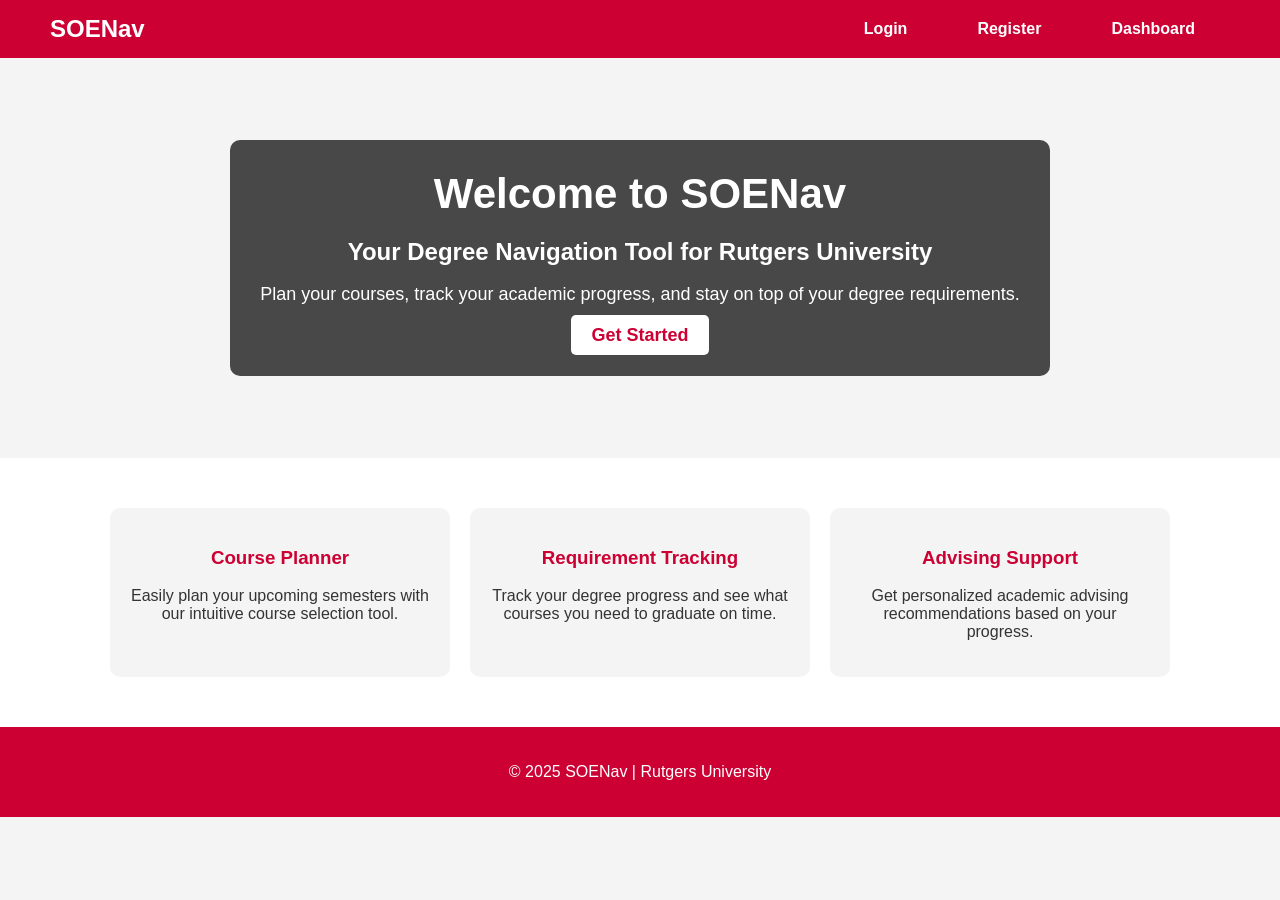
<file: Project/index.html>
<!DOCTYPE html>
<html lang="en">
<head>
    <meta charset="UTF-8">
    <meta name="viewport" content="width=device-width, initial-scale=1.0">
    <title>SOENav - Rutgers University</title>
    <link rel="stylesheet" href="styles.css">
</head>
<body>
    <header>
        <div class="navbar">
            <div class="logo">SOENav</div>
            <nav>
                <ul>
                    <li><a href="Login/login.html">Login</a></li>
                    <li><a href="Register/register.html">Register</a></li>
                    <li><a href="Home/home.html">Dashboard</a></li>
                </ul>
            </nav>
        </div>
    </header>

    <section class="hero">
        <div class="hero-content">
            <h1>Welcome to SOENav</h1>
            <h2>Your Degree Navigation Tool for Rutgers University</h2>
            <p>Plan your courses, track your academic progress, and stay on top of your degree requirements.</p>
            <a href="Login/login.html" class="btn">Get Started</a>
        </div>
    </section>

    <section class="features">
        <div class="feature-box">
            <h3>Course Planner</h3>
            <p>Easily plan your upcoming semesters with our intuitive course selection tool.</p>
        </div>
        <div class="feature-box">
            <h3>Requirement Tracking</h3>
            <p>Track your degree progress and see what courses you need to graduate on time.</p>
        </div>
        <div class="feature-box">
            <h3>Advising Support</h3>
            <p>Get personalized academic advising recommendations based on your progress.</p>
        </div>
    </section>

    <footer>
        <p>&copy; 2025 SOENav | Rutgers University</p>
    </footer>
</body>
</html>
</file>
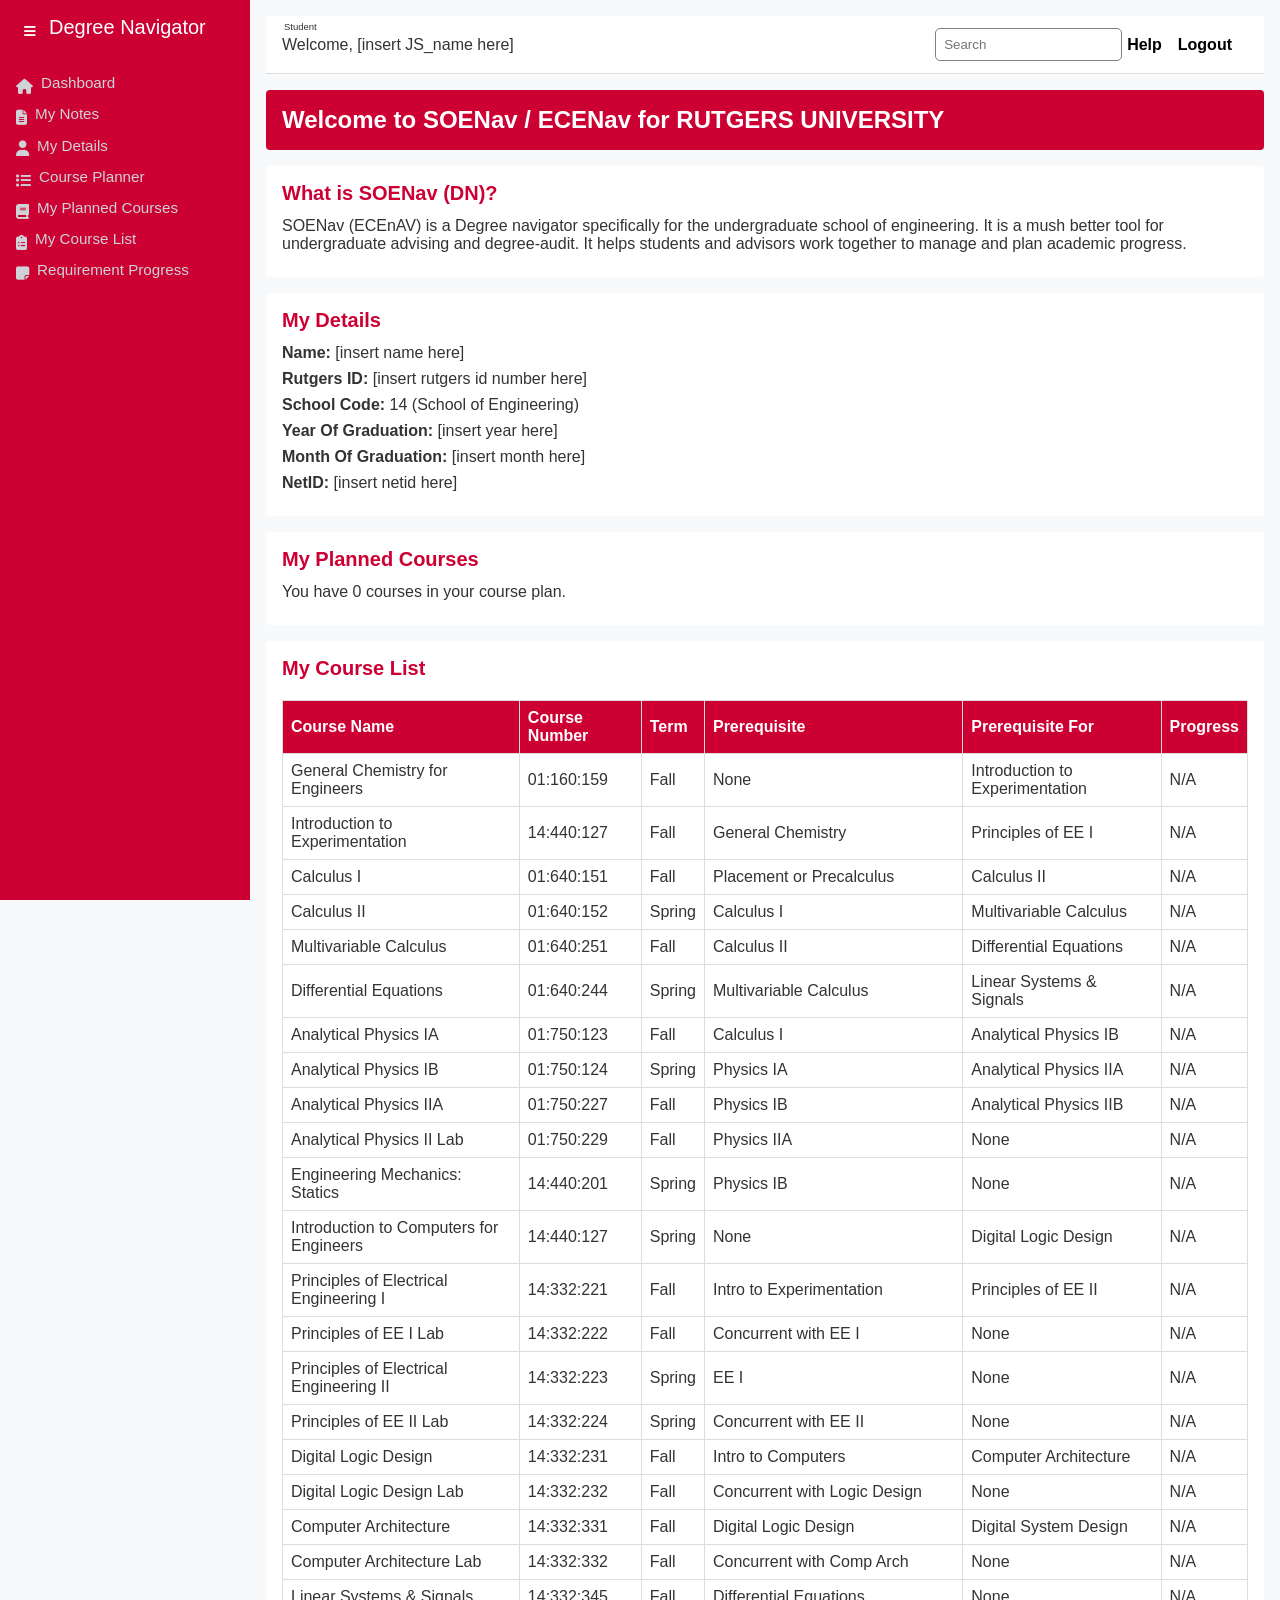
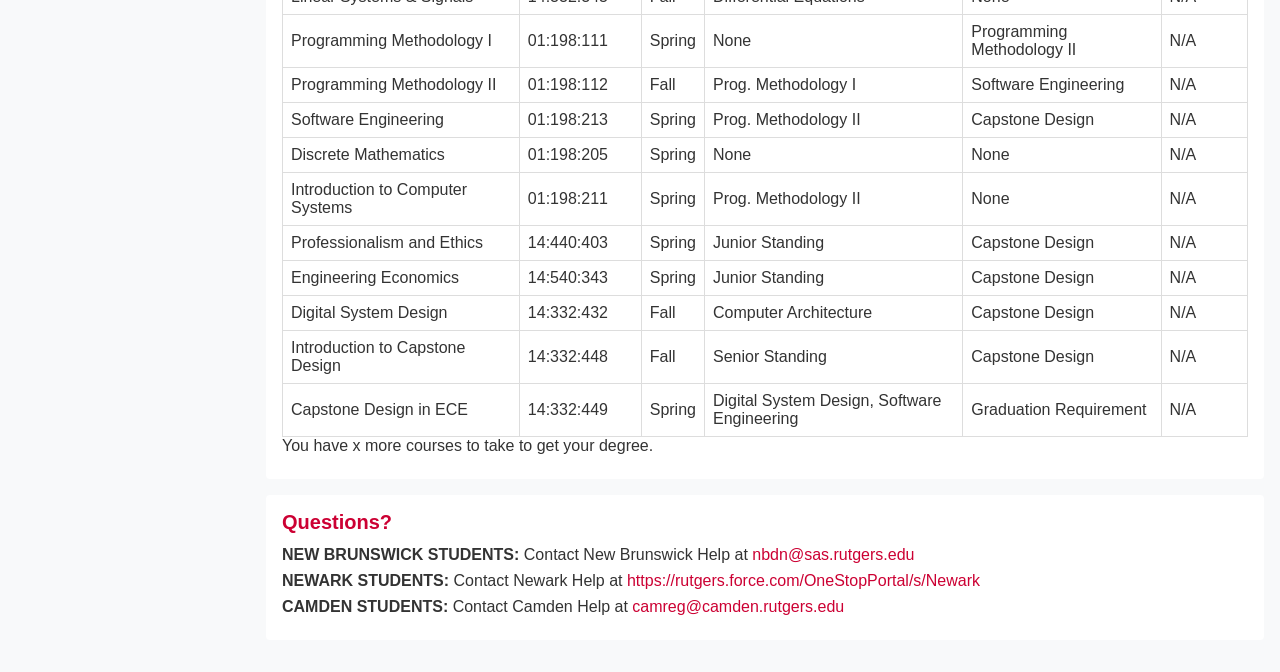
<file: Project/Home/home.html>
<!DOCTYPE html>
<html lang="en">
<head>
  <meta charset="UTF-8" />
  <title>SOENav</title>
  <!-- Font Awesome Library -->
  <link rel="stylesheet" href="https://cdnjs.cloudflare.com/ajax/libs/font-awesome/6.7.2/css/all.min.css" 
  integrity="sha512-Evv84Mr4kqVGRNSgIGL/F/aIDqQb7xQ2vcrdIwxfjThSH8CSR7PBEakCr51Ck+w+/U6swU2Im1vVX0SVk9ABhg==" 
  crossorigin="anonymous" referrerpolicy="no-referrer" />
    <link rel="stylesheet" href="home.css"><!--copy  the  style code to the home.css-->
  <style>
    /* Basic resets */
   
  </style>
</head>
<body>
  <!-- Toggle button -->
  <button class="toggle-btn" onclick="toggleSidebar()">
    <i class="fas fa-bars"></i>
  </button>

  <!-- Sidebar -->
  <div class="sidebar" id="sidebar">
    <a href="#" class="sidebar-brand">
      <i class="fas fa-graduation-cap"></i>
      <span>Degree Navigator</span>
    </a>
    <a href="#" class="nav-link"><i class="fas fa-home"></i> <span>Dashboard</span></a>
    <a href="#notes" class="nav-link"><i class="fas fa-file-alt"></i> <span>My Notes</span></a>
    <a href="#details" class="nav-link"><i class="fas fa-user"></i> <span>My Details</span></a>
    <a href="CoursePlanner/courseplanner.html" class="nav-link"><i class="fas fa-list"></i> <span>Course Planner</span></a>
    <a href="#plcourses" class="nav-link"><i class="fas fa-book"></i> <span>My Planned Courses</span></a>
    <a href="#courseList" class="nav-link"><i class="fas fa-clipboard-list"></i> <span>My Course List</span></a>
    <a href="#progress" class="nav-link"><i class="fas fa-sticky-note"></i> <span>Requirement Progress</span></a>
    <!-- Add more sidebar links as needed -->
  </div>

  <!-- Main content -->
  <div class="main-content" id="mainContent">
    <!-- Top navbar -->
    <div class="top-navbar">
      <div class="navbar-left">
        <span id="user_role" style="font-size: 9.5px;">Student</span>
        <p>Welcome, <span class="user-name">[insert JS_name here] </span> </p>
      </div>
      <div class="navbar-right">
        <input id="searchBttn" type="text" placeholder="Search">
        <span id="getHelp">Help</span>
        <span id="logout">Logout</span>
      </div>
    </div>

    <!-- Degree Navigator Header -->
    <div class="dn-header">
      <h1>Welcome to SOENav / ECENav for RUTGERS UNIVERSITY</h1>
    </div>

    <!-- Degree Navigator Content Section -->
    <div class="dn-section">
      <h2>What is SOENav (DN)?</h2>
      <p>
        SOENav (ECEnAV) is a Degree navigator specifically for the undergraduate school of engineering. It is a mush better tool
        for undergraduate advising and degree-audit. It helps students and advisors work together to manage and plan academic progress.
      </p>
    </div>

    <!-- My Details Section -->
    <div class="dn-section Details" id="details">
      <h2>My Details</h2>
      <p class="user-name"><strong>Name:</strong> [insert name here]</p>
      <p id="user-netid"><strong>Rutgers ID:</strong> [insert rutgers id number here]</p>
      <p id="user-school"><strong>School Code:</strong> 14 (School of Engineering)</p>
      <p id="user-grad"><strong>Year Of Graduation:</strong> [insert year here]</p>
      <p id="user-gradm"><strong>Month Of Graduation:</strong> [insert month here]</p>
      <p id="user-netid"><strong>NetID:</strong> [insert netid here]</p>
    </div>

    <!-- My Planned Courses (empty) -->
    <div class="dn-section plannedcourses" id="plcourses">
      <h2>My Planned Courses</h2>
      <p>You have <span id="js-pple">0 </span>courses in your course plan.</p>
    </div>

    <!--David's CourseList-->
    <div class="dn-section course-list" id="courseList">
      <h2>My Course List</h2>
      <table>
        <thead>
          <tr>
            <th>Course Name</th>
            <th>Course Number</th>
            <th>Term</th>
            <th>Prerequisite</th>
            <th>Prerequisite For</th>
            <th>Progress</th>
          </tr>
        </thead>
        <tbody>
          <tr><td>General Chemistry for Engineers</td><td>01:160:159</td><td>Fall</td><td>None</td><td>Introduction to Experimentation</td><td>N/A</td></tr>
          <tr><td>Introduction to Experimentation</td><td>14:440:127</td><td>Fall</td><td>General Chemistry</td><td>Principles of EE I</td><td>N/A</td></tr>
          <tr><td>Calculus I</td><td>01:640:151</td><td>Fall</td><td>Placement or Precalculus</td><td>Calculus II</td><td>N/A</td></tr>
          <tr><td>Calculus II</td><td>01:640:152</td><td>Spring</td><td>Calculus I</td><td>Multivariable Calculus</td><td>N/A</td></tr>
          <tr><td>Multivariable Calculus</td><td>01:640:251</td><td>Fall</td><td>Calculus II</td><td>Differential Equations</td><td>N/A</td></tr>
          <tr><td>Differential Equations</td><td>01:640:244</td><td>Spring</td><td>Multivariable Calculus</td><td>Linear Systems & Signals</td><td>N/A</td></tr>
          <tr><td>Analytical Physics IA</td><td>01:750:123</td><td>Fall</td><td>Calculus I</td><td>Analytical Physics IB</td><td>N/A</td></tr>
          <tr><td>Analytical Physics IB</td><td>01:750:124</td><td>Spring</td><td>Physics IA</td><td>Analytical Physics IIA</td><td>N/A</td></tr>
          <tr><td>Analytical Physics IIA</td><td>01:750:227</td><td>Fall</td><td>Physics IB</td><td>Analytical Physics IIB</td><td>N/A</td></tr>
          <tr><td>Analytical Physics II Lab</td><td>01:750:229</td><td>Fall</td><td>Physics IIA</td><td>None</td><td>N/A</td></tr>
          <tr><td>Engineering Mechanics: Statics</td><td>14:440:201</td><td>Spring</td><td>Physics IB</td><td>None</td><td>N/A</td></tr>
          <tr><td>Introduction to Computers for Engineers</td><td>14:440:127</td><td>Spring</td><td>None</td><td>Digital Logic Design</td><td>N/A</td></tr>
          <tr><td>Principles of Electrical Engineering I</td><td>14:332:221</td><td>Fall</td><td>Intro to Experimentation</td><td>Principles of EE II</td><td>N/A</td></tr>
          <tr><td>Principles of EE I Lab</td><td>14:332:222</td><td>Fall</td><td>Concurrent with EE I</td><td>None</td><td>N/A</td></tr>
          <tr><td>Principles of Electrical Engineering II</td><td>14:332:223</td><td>Spring</td><td>EE I</td><td>None</td><td>N/A</td></tr>
          <tr><td>Principles of EE II Lab</td><td>14:332:224</td><td>Spring</td><td>Concurrent with EE II</td><td>None</td><td>N/A</td></tr>
          <tr><td>Digital Logic Design</td><td>14:332:231</td><td>Fall</td><td>Intro to Computers</td><td>Computer Architecture</td><td>N/A</td></tr>
          <tr><td>Digital Logic Design Lab</td><td>14:332:232</td><td>Fall</td><td>Concurrent with Logic Design</td><td>None</td><td>N/A</td></tr>
          <tr><td>Computer Architecture</td><td>14:332:331</td><td>Fall</td><td>Digital Logic Design</td><td>Digital System Design</td><td>N/A</td></tr>
          <tr><td>Computer Architecture Lab</td><td>14:332:332</td><td>Fall</td><td>Concurrent with Comp Arch</td><td>None</td><td>N/A</td></tr>
          <tr><td>Linear Systems & Signals</td><td>14:332:345</td><td>Fall</td><td>Differential Equations</td><td>None</td><td>N/A</td></tr>
          <tr><td>Programming Methodology I</td><td>01:198:111</td><td>Spring</td><td>None</td><td>Programming Methodology II</td><td>N/A</td></tr>
          <tr><td>Programming Methodology II</td><td>01:198:112</td><td>Fall</td><td>Prog. Methodology I</td><td>Software Engineering</td><td>N/A</td></tr>
          <tr><td>Software Engineering</td><td>01:198:213</td><td>Spring</td><td>Prog. Methodology II</td><td>Capstone Design</td><td>N/A</td></tr>
          <tr><td>Discrete Mathematics</td><td>01:198:205</td><td>Spring</td><td>None</td><td>None</td><td>N/A</td></tr>
          <tr><td>Introduction to Computer Systems</td><td>01:198:211</td><td>Spring</td><td>Prog. Methodology II</td><td>None</td><td>N/A</td></tr>
          <tr><td>Professionalism and Ethics</td><td>14:440:403</td><td>Spring</td><td>Junior Standing</td><td>Capstone Design</td><td>N/A</td></tr>
          <tr><td>Engineering Economics</td><td>14:540:343</td><td>Spring</td><td>Junior Standing</td><td>Capstone Design</td><td>N/A</td></tr>
          <tr><td>Digital System Design</td><td>14:332:432</td><td>Fall</td><td>Computer Architecture</td><td>Capstone Design</td><td>N/A</td></tr>
          <tr><td>Introduction to Capstone Design</td><td>14:332:448</td><td>Fall</td><td>Senior Standing</td><td>Capstone Design</td><td>N/A</td></tr>
          <tr><td>Capstone Design in ECE</td><td>14:332:449</td><td>Spring</td><td>Digital System Design, Software Engineering</td><td>Graduation Requirement</td><td>N/A</td></tr>
        </tbody>
      </table>
      <p>You have <span id="remaining_courses">x</span> more courses to take to get your degree.</p>
      <!--Remember that there's alternate courses too-->

    </div>

    <!-- QUESTIONS / Contact Info -->
    <div class="dn-section dn-contact">
      <h2>Questions?</h2>
      <ul>
        <li>
          <strong>NEW BRUNSWICK STUDENTS:</strong> Contact New Brunswick Help at 
          <a href="mailto:nbdn@sas.rutgers.edu">nbdn@sas.rutgers.edu</a>
        </li>
        <li>
          <strong>NEWARK STUDENTS:</strong> Contact Newark Help at 
          <a href="https://rutgers.force.com/OneStopPortal/s/Newark" target="_blank">
            https://rutgers.force.com/OneStopPortal/s/Newark
          </a>
        </li>
        <li>
          <strong>CAMDEN STUDENTS:</strong> Contact Camden Help at 
          <a href="mailto:camreg@camden.rutgers.edu">camreg@camden.rutgers.edu</a>
        </li>
      </ul>
    </div>
  </div>

  <script>
    function toggleSidebar() {
      const sidebar = document.getElementById('sidebar');
      const mainContent = document.getElementById('mainContent');
      sidebar.classList.toggle('collapsed');
      mainContent.classList.toggle('expanded');
    }
  </script>
  <script src="home.js"></script>
</body>
</html>
</file>
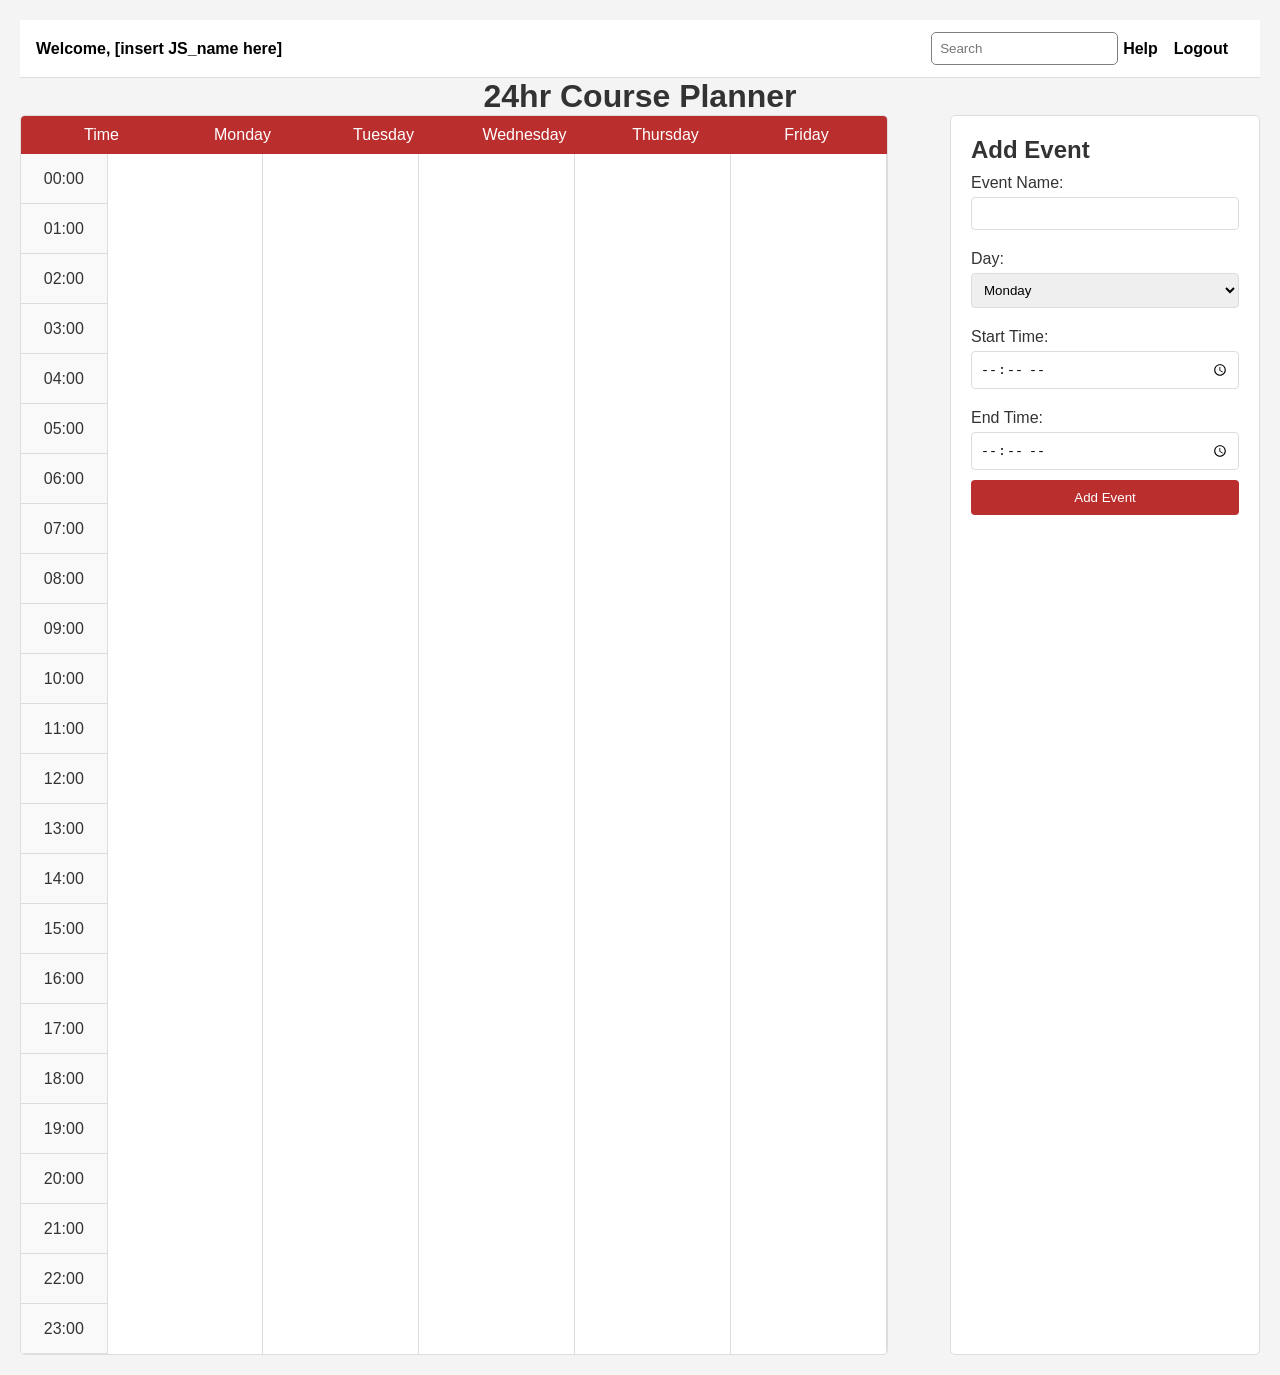
<file: Project/Home/CoursePlanner/courseplanner.html>
<!DOCTYPE html>
<html lang="en">
<head>
    <meta charset="UTF-8">
    <meta name="viewport" content="width=device-width, initial-scale=1.0">
    <title>24hr Course Planner</title>
    <link rel="stylesheet" href="../home.css">
    <link rel="stylesheet" href="courseplanner.css">
</head>
<body>
  <div class="top-navbar">
    <div class="navbar-left">
      <a href="#">Welcome, <span class="user-name">[insert JS_name here]</span></a>
    </div>
    <div class="navbar-right">
      <input id="searchBttn" type="text" placeholder="Search">
      <span>Help</span>
      <span>Logout</span>
    </div>
  </div>
    <h1>24hr Course Planner</h1>
    <div class="container">
      <div class="calendar">
        <div class="header">
            <div class="day">Time</div>
            <div class="day">Monday</div>
            <div class="day">Tuesday</div>
            <div class="day">Wednesday</div>
            <div class="day">Thursday</div>
            <div class="day">Friday</div>
        </div>
        <div class="calendar-grid">
            <div class="time-column">
                <!-- Time slots from 00:00 to 23:00 -->
                <div class="time-slot">00:00</div>
                <div class="time-slot">01:00</div>
                <div class="time-slot">02:00</div>
                <div class="time-slot">03:00</div>
                <div class="time-slot">04:00</div>
                <div class="time-slot">05:00</div>
                <div class="time-slot">06:00</div>
                <div class="time-slot">07:00</div>
                <div class="time-slot">08:00</div>
                <div class="time-slot">09:00</div>
                <div class="time-slot">10:00</div>
                <div class="time-slot">11:00</div>
                <div class="time-slot">12:00</div>
                <div class="time-slot">13:00</div>
                <div class="time-slot">14:00</div>
                <div class="time-slot">15:00</div>
                <div class="time-slot">16:00</div>
                <div class="time-slot">17:00</div>
                <div class="time-slot">18:00</div>
                <div class="time-slot">19:00</div>
                <div class="time-slot">20:00</div>
                <div class="time-slot">21:00</div>
                <div class="time-slot">22:00</div>
                <div class="time-slot">23:00</div>
            </div>
            <div class="days">
                <div class="day-column" id="monday"></div>
                <div class="day-column" id="tuesday"></div>
                <div class="day-column" id="wednesday"></div>
                <div class="day-column" id="thursday"></div>
                <div class="day-column" id="friday"></div>
            </div>
        </div>
    </div>
        <div class="event-form">
            <h2>Add Event</h2>
            <form id="eventForm">
                <label for="eventName">Event Name:</label>
                <input type="text" id="eventName" required>
                <label for="eventDay">Day:</label>
                <select id="eventDay" required>
                    <option value="monday">Monday</option>
                    <option value="tuesday">Tuesday</option>
                    <option value="wednesday">Wednesday</option>
                    <option value="thursday">Thursday</option>
                    <option value="friday">Friday</option>
                </select>
                <label for="startTime">Start Time:</label>
                <input type="time" id="startTime" required>
                <label for="endTime">End Time:</label>
                <input type="time" id="endTime" required>
                <button type="submit">Add Event</button>
            </form>
        </div>
    </div>
    <script src="courseplanner.js"></script>
</body>
</html>
</file>
<file: Project/styles.css>
/* Rutgers-inspired SOENav Homepage Styles */

body {
    font-family: 'Arial', sans-serif;
    margin: 0;
    padding: 0;
    background-color: #f4f4f4;
    color: #333;
}

.navbar {
    display: flex;
    justify-content: space-between;
    align-items: center;
    background-color: #cc0033;
    padding: 15px 50px;
    color: white;
}

.logo {
    font-size: 24px;
    font-weight: bold;
}

nav ul {
    list-style: none;
    padding: 0;
    margin: 0;
    display: flex;
}

nav ul li {
    margin: 0 15px;
}

nav ul li a {
    color: white;
    text-decoration: none;
    font-size: 16px;
    font-weight: bold;
    padding: 10px 20px;
    border-radius: 5px;
    transition: background 0.3s;
}

.btn-highlight {
    background-color: white;
    color: #cc0033;
    font-weight: bold;
    padding: 10px 15px;
    border-radius: 5px;
    transition: background 0.3s, color 0.3s;
}

.btn-highlight:hover {
    background-color: #ffffff;
    color: #990024;
}

.hero {
    background: url('https://upload.wikimedia.org/wikipedia/commons/thumb/8/8d/Rutgers_Sign.jpg/1920px-Rutgers_Sign.jpg') center/cover;
    height: 400px;
    display: flex;
    justify-content: center;
    align-items: center;
    text-align: center;
    color: white;
    position: relative;
}

.hero-content {
    background: rgba(0, 0, 0, 0.7);
    padding: 30px;
    border-radius: 10px;
}

.hero h1 {
    font-size: 42px;
    margin: 0;
}

.hero h2 {
    font-size: 24px;
    margin-bottom: 10px;
}

.hero p {
    font-size: 18px;
    margin-bottom: 20px;
}

.btn {
    background-color: white;
    color: #cc0033;
    padding: 10px 20px;
    font-size: 18px;
    font-weight: bold;
    border-radius: 5px;
    text-decoration: none;
    transition: background 0.3s, color 0.3s;
}

.btn:hover {
    background-color: #cc0033;
    color: white;
}

.features {
    display: flex;
    justify-content: center;
    padding: 40px;
    background-color: white;
}

.feature-box {
    background: #f4f4f4;
    padding: 20px;
    margin: 10px;
    text-align: center;
    width: 300px;
    border-radius: 10px;
}

.feature-box h3 {
    color: #cc0033;
}

footer {
    text-align: center;
    padding: 20px;
    background-color: #cc0033;
    color: white;
}
</file>
<file: Project/Home/home.css>
* {
    margin: 0;
    padding: 0;
    box-sizing: border-box;
  }
  body {
    font-family: "Segoe UI", Tahoma, Geneva, Verdana, sans-serif;
    background-color: #f8f9fa;
    color: #333;
  }

  /* Sidebar styling */
  .sidebar {
    position: fixed;
    top: 0;
    left: 0;
    width: 250px;
    height: 100vh;
    background-color: #cc0033; /* Rutgers red */
    padding: 1rem;
    overflow-y: auto;
    transition: width 0.3s ease-in-out;
  }
  .sidebar.collapsed {
    width: 60px;
  }
  .sidebar.collapsed .sidebar-brand,
  .sidebar.collapsed .nav-link span {
    display: none;
  }
  .sidebar-brand {
    display: flex;
    align-items: center;
    margin-bottom: 2rem;
    color: #fff;
    font-size: 1.25rem;
    text-decoration: none;
  }
  .sidebar-brand i {
    margin-right: 0.5rem;
  }
  .nav-link {
    display: flex;
    align-items: center;
    text-decoration: none;
    color: #cfd2d6;
    font-size: 0.95rem;
    margin: 0.5rem 0;
    transition: color 0.2s ease-in-out;
  }
  .nav-link i {
    margin-right: 0.5rem;
    margin-top: 0.5rem;
  }
  .nav-link:hover {
    color: #fff;
  }

  /* Main content area */
  .main-content {
    margin-left: 250px; /* space for sidebar */
    padding: 1rem;
    transition: margin-left 0.3s ease-in-out;
  }
  .main-content.expanded {
    margin-left: 60px;
  }

  /* Top navbar */
  .top-navbar {
    background-color: #fff;
    border-bottom: 1px solid #ddd;
    padding: 0.75rem 1rem;
    display: flex;
    align-items: center;
    justify-content: space-between;
  }
  .navbar-left,
  .navbar-right {
    display: flex;
    align-items: center;
  }
  .navbar-left{
    position: relative;
  }
  #user_role{
    position: absolute;
    top: -15px;
    left: 2px;
    cursor: pointer;
  }
  #searchBttn{
    margin: 0 5px;
    padding: 8px;
    border: 1px solid grey;
    border-radius: 5px;
    transition: all 0.5s ease;
  }
  #searchBttn:focus{
    background: #eee4e6;
    border: 1px solid red;
    outline: none;
  }
  .navbar-left a,
  .navbar-right span {
    text-decoration: none;
    color: #000;
    font-weight: 600;
    margin-right: 1rem;
    cursor: pointer;
  }
  .navbar-left a:hover,
  .navbar-right span:hover {
    opacity: 0.7;
  }

  /* Degree Navigator header */
  .dn-header {
    background-color: #cc0033; /* Rutgers red */
    color: #fff;
    padding: 1rem;
    border-radius: 0.25rem;
    margin-top: 1rem;
    margin-bottom: 1rem;
  }
  .dn-header h1 {
    margin: 0;
    font-size: 1.5rem;
  }

  /* Sections */
  .dn-section {
    background-color: #fff;
    padding: 1rem;
    border-radius: 0.25rem;
    margin-bottom: 1rem;
  }
  .dn-section h2 {
    font-size: 1.25rem;
    margin-bottom: 0.75rem;
    color: #cc0033;
  }
  .dn-section p {
    margin-bottom: 0.5rem;
  }

  /* Contact list */
  .dn-contact ul {
    list-style: none;
    padding-left: 0;
  }
  .dn-contact li {
    margin-bottom: 0.5rem;
  }
  .dn-contact a {
    color: #cc0033;
    text-decoration: none;
  }
  .dn-contact a:hover {
    text-decoration: underline;
  }

  /* Toggle button */
  .toggle-btn {
    position: fixed;
    top: 1rem;
    left: 1rem;
    background-color: #cc0033;
    color: #fff;
    border: none;
    padding: 0.5rem;
    cursor: pointer;
    z-index: 1000;
    display: block; /* Always visible */
  }
  .toggle-btn:hover {
    background-color: #a30028;
  }
  /*David's Course List*/
   table { 
    width: 100%; 
    border-collapse: collapse; 
    margin-top: 20px; 
  }
  th, td { 
    border: 1px solid #ddd; 
    padding: 8px; 
    text-align: left; 
  }
  th { 
    background-color: #cc0033; 
    color: #fff; 
  }
</file>
<file: Project/Home/CoursePlanner/courseplanner.css>
body {
  font-family: Arial, sans-serif;
  margin: 0;
  padding: 20px;
  background-color: #f4f4f4;
}

h1 {
  text-align: center;
  color: #333;
}

.container {
  display: flex;
  justify-content: space-between;
}

.calendar {
  display: flex;
  flex-direction: column;
  width: 70%;
  background-color: #fff;
  border: 1px solid #ddd;
  border-radius: 5px;
  overflow: hidden;
}

.header {
  display: flex;
  background-color: #ba2e2e;
  color: #fff;
  padding: 10px;
}

.day {
  flex: 1;
  text-align: center;
}

.calendar-grid {
  display: flex;
}

.time-column {
  width: 10%;
  background-color: #f9f9f9;
  border-right: 1px solid #ddd;
}

.time-slot {
  height: 50px;
  display: flex;
  align-items: center;
  justify-content: center;
  border-bottom: 1px solid #ddd;
}

.days {
  display: flex;
  flex: 1;
}

.day-column {
  flex: 1;
  border-right: 1px solid #ddd;
  position: relative;
}

.event-form {
  width: 25%;
  background-color: #fff;
  padding: 20px;
  border: 1px solid #ddd;
  border-radius: 5px;
}

.event-form h2 {
  margin-top: 0;
}

.event-form label {
  display: block;
  margin: 10px 0 5px;
}

.event-form input, .event-form select {
  width: 100%;
  padding: 8px;
  margin-bottom: 10px;
  border: 1px solid #ddd;
  border-radius: 4px;
}

.event-form button {
  width: 100%;
  padding: 10px;
  background-color: #ba2e2e;
  color: #fff;
  border: none;
  border-radius: 4px;
  cursor: pointer;
}

.event-form button:hover {
  background-color: #555;
}

.event-block {
  position: absolute;
  background-color: #4CAF50;
  color: #fff;
  padding: 5px;
  border-radius: 4px;
  cursor: pointer;
  display: flex;
  align-items: center;
  justify-content: space-between;
}

.event-block .close-btn {
  position: absolute;
  top: 0px;
  right: 5px;
  cursor: pointer;
}
</file>
